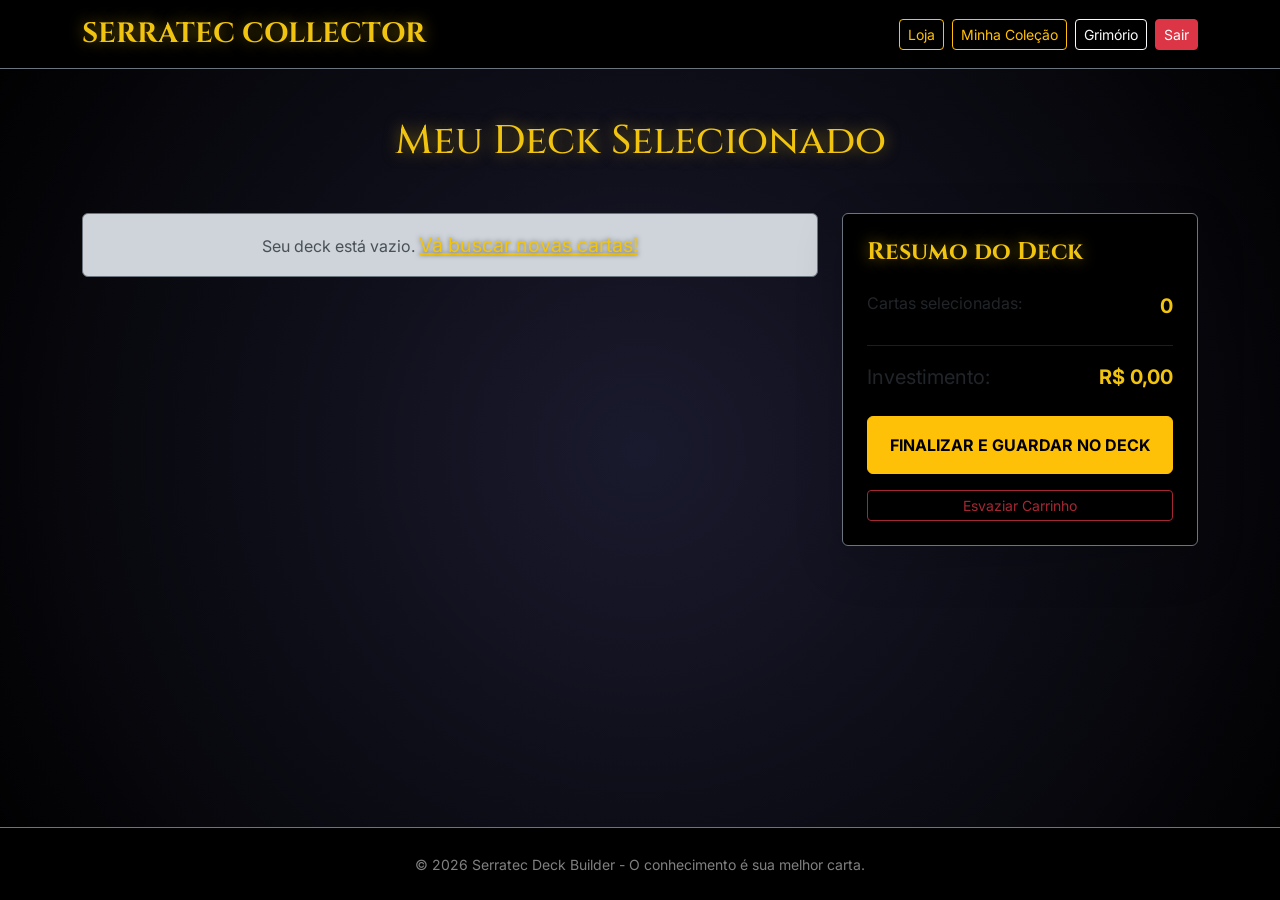
<file: cart.html>
<!DOCTYPE html>
<html lang="pt-br">
<head>
    <meta charset="UTF-8">
    <meta name="viewport" content="width=device-width, initial-scale=1.0">
    <title>Meu Deck | Serratec Collector</title>
    <link href="https://cdn.jsdelivr.net/npm/bootstrap@5.3.0/dist/css/bootstrap.min.css" rel="stylesheet">
    <link href="https://fonts.googleapis.com/css2?family=Cinzel:wght@700&family=Inter:wght@400;600&display=swap" rel="stylesheet">
    <link rel="stylesheet" href="css/style.css">
    <style>
        body { background: radial-gradient(circle, #1a1a2e 0%, #000000 100%); font-family: 'Inter', sans-serif; }
        .hero-title { font-family: 'Cinzel', serif; color: #f1c40f; text-shadow: 0 0 15px rgba(241, 196, 15, 0.5); }
        .saldo-badge { background: rgba(241,196,15,0.1); border: 1px solid rgba(241,196,15,0.3); border-radius: 20px; padding: 4px 12px; font-size: 0.8rem; }
    </style>
</head>
<body class="bg-dark text-light d-flex flex-column min-vh-100">

    <nav class="navbar navbar-expand-lg navbar-dark bg-black sticky-top border-bottom border-secondary">
        <div class="container">
            <a class="navbar-brand fw-bold fs-3 hero-title" href="index.html">SERRATEC COLLECTOR</a>
            <div class="ms-auto d-flex align-items-center gap-2">
                <span id="saldo-usuario" class="saldo-badge text-warning" style="display:none;">
                    👤 <span id="nome-usuario"></span> &nbsp;|&nbsp; 💰 R$ <span id="valor-saldo">0,00</span>
                </span>
                <a href="./loja/loja.html" class="btn btn-outline-warning btn-sm">Loja</a>
                <a href="./colecao/colecao.html" class="btn btn-outline-warning btn-sm">Minha Coleção</a>
                <a href="./colecao/catalogo.html" class="btn btn-outline-light btn-sm">Grimório</a>
                <button onclick="logout()" class="btn btn-sm btn-danger">Sair</button>
            </div>
        </div>
    </nav>

    <main class="container my-5">
        <h1 class="hero-title text-center mb-5">Meu Deck Selecionado</h1>
        <div class="row g-4">
            <div class="col-lg-8">
                <div id="cart-items-container" class="d-flex flex-column gap-3"></div>
            </div>
            <div class="col-lg-4">
                <div class="card bg-black border-secondary p-4 shadow-lg sticky-top" style="top:100px;">
                    <h3 class="fw-bold mb-4 hero-title" style="font-size:1.5rem;">Resumo do Deck</h3>
                    <div class="d-flex justify-content-between mb-2">
                        <span>Cartas selecionadas:</span>
                        <span id="total-items" class="fw-bold text-warning">0</span>
                    </div>
                    <hr class="border-secondary">
                    <div class="d-flex justify-content-between mb-4">
                        <span class="fs-5">Investimento:</span>
                        <span class="fs-5 fw-bold text-warning" id="cart-total">R$ 0,00</span>
                    </div>
                    <button class="btn btn-warning w-100 fw-bold py-3 mb-3 shadow" onclick="checkout()">
                        FINALIZAR E GUARDAR NO DECK
                    </button>
                    <button class="btn btn-outline-danger w-100 btn-sm opacity-75" onclick="clearCart()">
                        Esvaziar Carrinho
                    </button>
                </div>
            </div>
        </div>
    </main>

    <footer class="bg-black text-white-50 py-4 mt-auto border-top border-secondary text-center">
        <div class="container">
            <small>© 2026 Serratec Deck Builder - O conhecimento é sua melhor carta.</small>
        </div>
    </footer>

    <script src="js/base.js"></script>
    <script src="js/cart.js"></script>
</body>
</html>
</file>
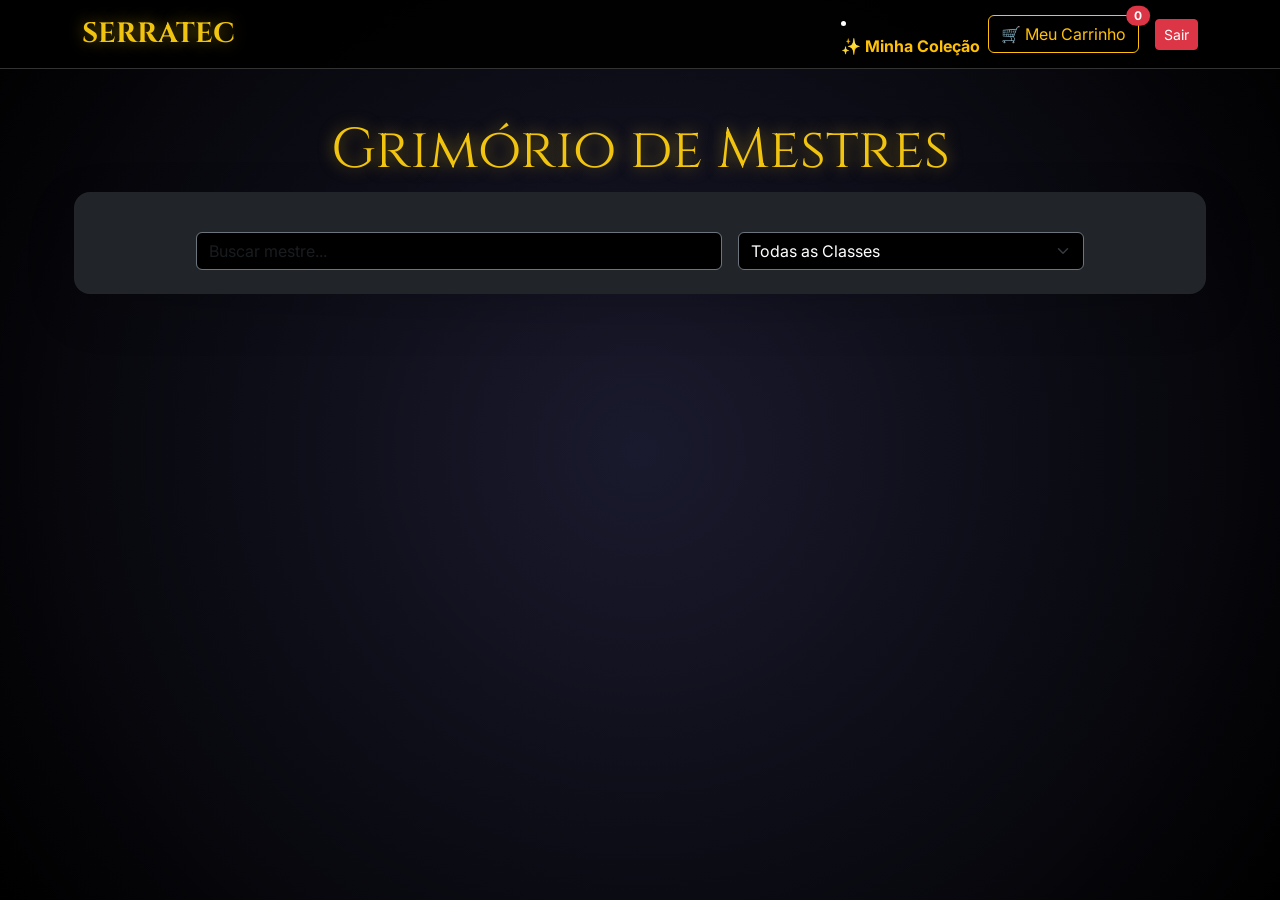
<file: catalogo.html>
<!DOCTYPE html>
<html lang="pt-br">
<head>
    <meta charset="UTF-8">
    <meta name="viewport" content="width=device-width, initial-scale=1.0">
    <title>Cartas Disponíveis | Serratec Collector</title>
    <link href="https://cdn.jsdelivr.net/npm/bootstrap@5.3.0/dist/css/bootstrap.min.css" rel="stylesheet">
    <link href="https://fonts.googleapis.com/css2?family=Cinzel:wght@700&family=Inter:wght@400;600&display=swap" rel="stylesheet">
    <style>
        body { background: radial-gradient(circle, #1a1a2e 0%, #000000 100%); font-family: 'Inter', sans-serif; color: white; }
        .hero-title { font-family: 'Cinzel', serif; color: #f1c40f; text-shadow: 0 0 15px rgba(241, 196, 15, 0.5); }
        .navbar { background: rgba(0,0,0,0.95) !important; border-bottom: 1px solid #333; }
        main { margin-top: 40px; }
        .card-item { transition: transform 0.3s; border: 1px solid rgba(255,255,255,0.1) !important; }
        .card-item:hover { transform: scale(1.03); border-color: #f1c40f !important; }
    </style>
</head>
<body class="d-flex flex-column min-vh-100">

    <nav class="navbar navbar-expand-lg navbar-dark sticky-top">
        <div class="container">
            <a class="navbar-brand fw-bold hero-title fs-3" href="index.html">SERRATEC</a>
            <div class="ms-auto d-flex align-items-center">
                 <li class="nav-item">
                <a class="nav-link text-warning fw-bold" href="colecao.html">✨ Minha Coleção &nbsp;</a></li>
                <a class="btn btn-outline-warning position-relative me-3" href="cart.html">
                    🛒 Meu Carrinho
                    <span id="cart-count" class="badge rounded-pill bg-danger position-absolute top-0 start-100 translate-middle">0</span>
                </a>
                <button onclick="logoutSerratec()" class="btn btn-sm btn-danger">Sair</button>
            </div>
        </div>
    </nav>

    <header class="container my-5 text-center">
        <h1 class="display-4 hero-title mb-4">Grimório de Mestres</h1>
        <div class="row g-3 justify-content-center bg-dark p-4 rounded-4 shadow-lg">
            <div class="col-md-6">
                <input type="text" id="searchInput" class="form-control bg-black text-white border-secondary" placeholder="Buscar mestre...">
            </div>
            <div class="col-md-4">
                <select id="filterType" class="form-select bg-black text-white border-secondary">
                    <option value="all">Todas as Classes</option>
                    <option value="Logica de Programação">Lógica</option>
                    <option value="Banco de Dados">Banco de Dados</option>
                    <option value="Front End">Front End</option>
                </select>
            </div>
        </div>
    </header>

    <main class="container mb-5">
        <div id="card-container" class="row row-cols-1 row-cols-sm-2 row-cols-md-3 row-cols-lg-4 g-4">
            <!-- JS vai injetar aqui -->
        </div>
    </main>

    <script src="https://cdn.jsdelivr.net/npm/bootstrap@5.3.0/dist/js/bootstrap.bundle.min.js"></script>
    <!-- CHAMADA ÚNICA DO JS (Sem barras extras) -->
    
    <script src="js/base.js"></script>
</body>
</html>
</file>
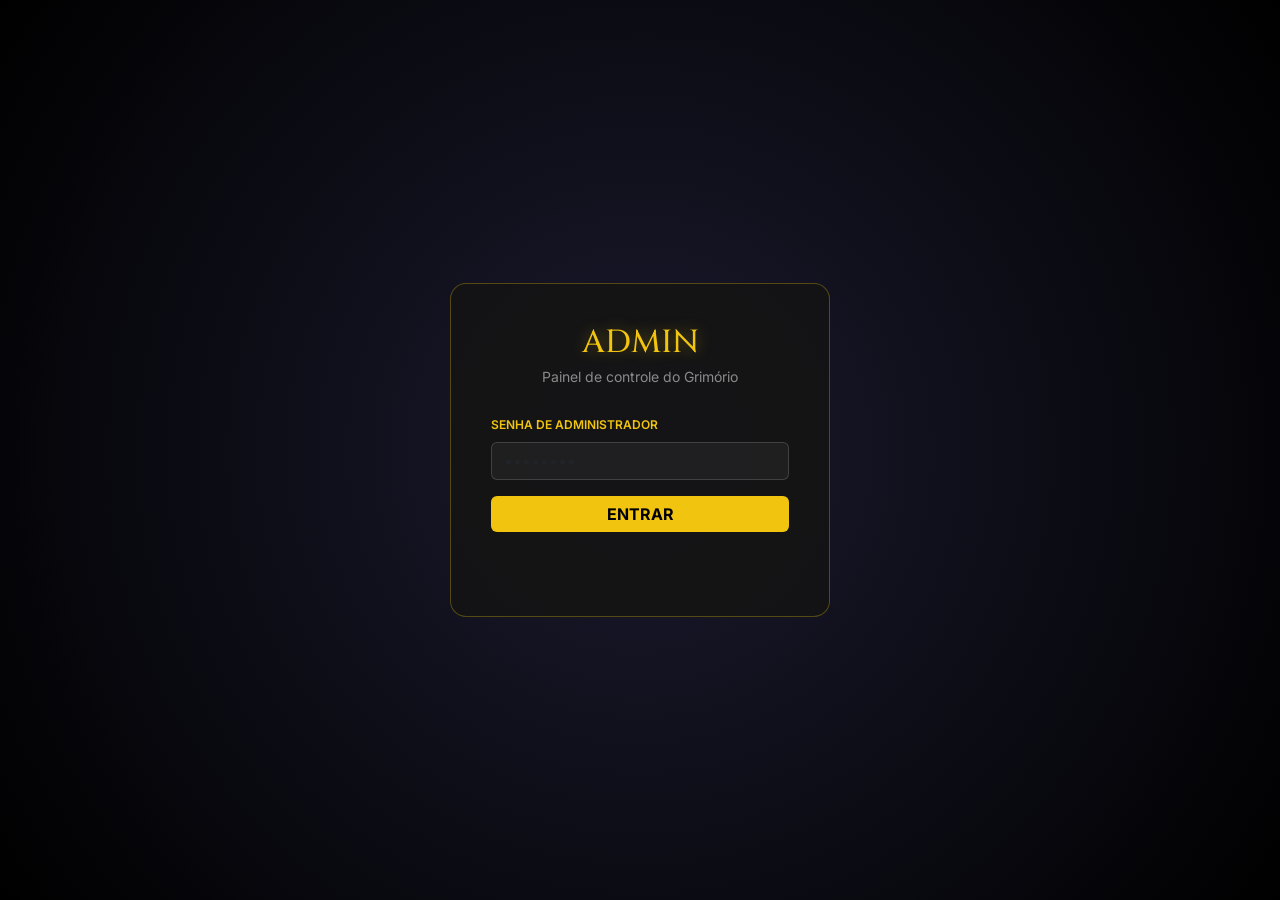
<file: admin/admin.html>
<!DOCTYPE html>
<html lang="pt-br">
<head>
    <meta charset="UTF-8">
    <meta name="viewport" content="width=device-width, initial-scale=1.0">
    <title>Admin | Serratec Collector</title>
    <link href="https://cdn.jsdelivr.net/npm/bootstrap@5.3.0/dist/css/bootstrap.min.css" rel="stylesheet">
    <link href="https://fonts.googleapis.com/css2?family=Cinzel:wght@700&family=Inter:wght@400;600&display=swap" rel="stylesheet">
    <style>
        body { background: radial-gradient(circle, #1a1a2e 0%, #000000 100%); font-family: 'Inter', sans-serif; color: white; min-height: 100vh; }
        .hero-title { font-family: 'Cinzel', serif; color: #f1c40f; text-shadow: 0 0 15px rgba(241,196,15,0.4); }
        .card-admin { background: rgba(20,20,20,0.85); border: 1px solid rgba(241,196,15,0.25) !important; transition: 0.3s; }
        .card-admin:hover { border-color: #f1c40f !important; box-shadow: 0 0 16px rgba(241,196,15,0.2); }
        .form-control, .form-control:focus { background: rgba(255,255,255,0.05) !important; border: 1px solid rgba(255,255,255,0.15) !important; color: white !important; box-shadow: none !important; }
        .form-label { color: #f1c40f; font-size: 0.75rem; text-transform: uppercase; font-weight: 600; }
        .btn-gold { background: #f1c40f; color: black; font-weight: bold; border: none; transition: 0.3s; }
        .btn-gold:hover { background: #ffda44; box-shadow: 0 0 12px rgba(241,196,15,0.4); }
        .badge-id { background: rgba(241,196,15,0.15); color: #f1c40f; border: 1px solid rgba(241,196,15,0.3); font-size: 0.7rem; padding: 3px 8px; border-radius: 20px; }
        .status-msg { font-size: 0.8rem; min-height: 20px; }
        #login-screen { min-height: 100vh; display: flex; align-items: center; justify-content: center; }
        .login-card { background: rgba(20,20,20,0.9); border: 1px solid rgba(241,196,15,0.3); border-radius: 16px; padding: 2.5rem; width: 100%; max-width: 380px; }
        #admin-screen { display: none; }
    </style>
</head>
<body>

    <!-- TELA DE LOGIN ADMIN -->
    <div id="login-screen">
        <div class="login-card text-center">
            <h2 class="hero-title mb-1">ADMIN</h2>
            <p class="text-white-50 small mb-4">Painel de controle do Grimório</p>
            <div class="mb-3 text-start">
                <label class="form-label">Senha de Administrador</label>
                <input type="password" id="adminSenha" class="form-control" placeholder="••••••••">
            </div>
            <button class="btn btn-gold w-100" onclick="entrarAdmin()">ENTRAR</button>
            <p id="login-erro" class="text-danger mt-2 small" style="min-height:20px;"></p>
        </div>
    </div>

    <!-- PAINEL ADMIN -->
    <div id="admin-screen">
        <nav class="navbar navbar-dark bg-black border-bottom border-secondary mb-5">
            <div class="container">
                <span class="navbar-brand hero-title fs-4">ADMIN — Usuários</span>
                <div class="d-flex gap-2">
                    <a href="../index.html" class="btn btn-outline-light btn-sm">Ver Site</a>
                    <button onclick="sairAdmin()" class="btn btn-outline-danger btn-sm">Sair</button>
                </div>
            </div>
        </nav>

        <div class="container pb-5">
            <div class="d-flex align-items-center justify-content-between mb-4">
                <div>
                    <h1 class="hero-title mb-0" style="font-size:1.8rem;">Gerenciar Usuários</h1>
                    <p class="text-white-50 small mb-0">Edite nome, e-mail, senha e saldo dos usuários</p>
                </div>
                <button class="btn btn-outline-warning btn-sm" onclick="carregarUsuarios()">↻ Recarregar</button>
            </div>

            <div id="loading" class="text-center py-5 text-white-50">Carregando usuários da API...</div>
            <div id="usuarios-admin" class="row g-4" style="display:none;"></div>
        </div>
    </div>

    <script>
        const API_URL = "https://69f60881a72f01a951b91cd8.mockapi.io/cards";
        const ADMIN_SENHA = "admin123";

        function entrarAdmin() {
            const senha = document.getElementById('adminSenha').value;
            if (senha === ADMIN_SENHA) {
                document.getElementById('login-screen').style.display = 'none';
                document.getElementById('admin-screen').style.display = 'block';
                carregarUsuarios();
            } else {
                document.getElementById('login-erro').textContent = "Senha incorreta!";
            }
        }

        document.getElementById('adminSenha').addEventListener('keydown', e => {
            if (e.key === 'Enter') entrarAdmin();
        });

        function sairAdmin() {
            document.getElementById('admin-screen').style.display = 'none';
            document.getElementById('login-screen').style.display = 'flex';
            document.getElementById('adminSenha').value = '';
            document.getElementById('login-erro').textContent = '';
        }

        async function carregarUsuarios() {
            const loading = document.getElementById('loading');
            const container = document.getElementById('usuarios-admin');

            loading.style.display = 'block';
            container.style.display = 'none';

            try {
                const res = await fetch(API_URL);
                if (!res.ok) throw new Error("Erro ao buscar usuários");
                const usuarios = await res.json();

                container.innerHTML = "";

                usuarios.forEach(user => {
                    container.innerHTML += `
                        <div class="col-md-6 col-lg-4">
                            <div class="card card-admin rounded-4 p-3">
                                <div class="d-flex align-items-center gap-3 mb-3">
                                    <div class="fs-2">👤</div>
                                    <div>
                                        <span class="badge-id">ID: ${user.id}</span>
                                        <p class="mb-0 mt-1 fw-bold text-warning" style="font-size:0.9rem;">${user.nome || '—'}</p>
                                        <p class="mb-0 text-white-50" style="font-size:0.75rem;">${user['e-mail'] || user.email || '—'}</p>
                                    </div>
                                </div>

                                <div class="mb-2">
                                    <label class="form-label">Nome</label>
                                    <input type="text" class="form-control form-control-sm"
                                           id="nome_${user.id}"
                                           value="${user.nome || ''}">
                                </div>
                                <div class="mb-2">
                                    <label class="form-label">E-mail</label>
                                    <input type="email" class="form-control form-control-sm"
                                           id="email_${user.id}"
                                           value="${user['e-mail'] || user.email || ''}">
                                </div>
                                <div class="mb-2">
                                    <label class="form-label">Senha</label>
                                    <input type="text" class="form-control form-control-sm"
                                           id="senha_${user.id}"
                                           value="${user.senha || ''}">
                                </div>
                                <div class="mb-3">
                                    <label class="form-label">💰 Saldo (R$)</label>
                                    <input type="number" step="0.01" min="0" class="form-control form-control-sm"
                                           id="dinheiro_${user.id}"
                                           value="${user.dinheiro || 0}">
                                </div>

                                <div class="d-flex align-items-center justify-content-between mb-2">
                                    <small class="text-white-50">Cards: ${user.id_card ? user.id_card.length : 0} carta(s)</small>
                                </div>

                                <button class="btn btn-gold w-100 btn-sm" onclick="salvarUsuario('${user.id}')">
                                    SALVAR ALTERAÇÕES
                                </button>
                                <p id="status_${user.id}" class="status-msg text-center mt-2"></p>
                            </div>
                        </div>
                    `;
                });

                loading.style.display = 'none';
                container.style.display = 'flex';

            } catch (err) {
                loading.textContent = "Erro ao carregar usuários. Verifique a API.";
                console.error(err);
            }
        }

        async function salvarUsuario(id) {
            const nome     = document.getElementById(`nome_${id}`).value.trim();
            const email    = document.getElementById(`email_${id}`).value.trim();
            const senha    = document.getElementById(`senha_${id}`).value.trim();
            const dinheiro = parseFloat(document.getElementById(`dinheiro_${id}`).value);
            const status   = document.getElementById(`status_${id}`);

            if (!nome)  { status.textContent = "⚠️ Nome não pode ser vazio.";  status.className = "status-msg text-warning text-center mt-2"; return; }
            if (!email) { status.textContent = "⚠️ E-mail não pode ser vazio."; status.className = "status-msg text-warning text-center mt-2"; return; }
            if (!senha) { status.textContent = "⚠️ Senha não pode ser vazia.";  status.className = "status-msg text-warning text-center mt-2"; return; }
            if (isNaN(dinheiro) || dinheiro < 0) { status.textContent = "⚠️ Saldo inválido."; status.className = "status-msg text-warning text-center mt-2"; return; }

            status.textContent = "Salvando...";
            status.className = "status-msg text-white-50 text-center mt-2";

            try {
                const res = await fetch(`${API_URL}/${id}`, {
                    method: 'PUT',
                    headers: { 'Content-Type': 'application/json' },
                    body: JSON.stringify({
                        nome,
                        "e-mail": email,
                        senha,
                        dinheiro
                    })
                });

                if (!res.ok) throw new Error("Erro ao salvar");

                status.textContent = "✓ Salvo com sucesso!";
                status.className = "status-msg text-success text-center mt-2";
                setTimeout(() => { status.textContent = ""; }, 3000);

            } catch (err) {
                status.textContent = "✗ Erro ao salvar.";
                status.className = "status-msg text-danger text-center mt-2";
                console.error(err);
            }
        }
    </script>
</body>
</html>
</file>
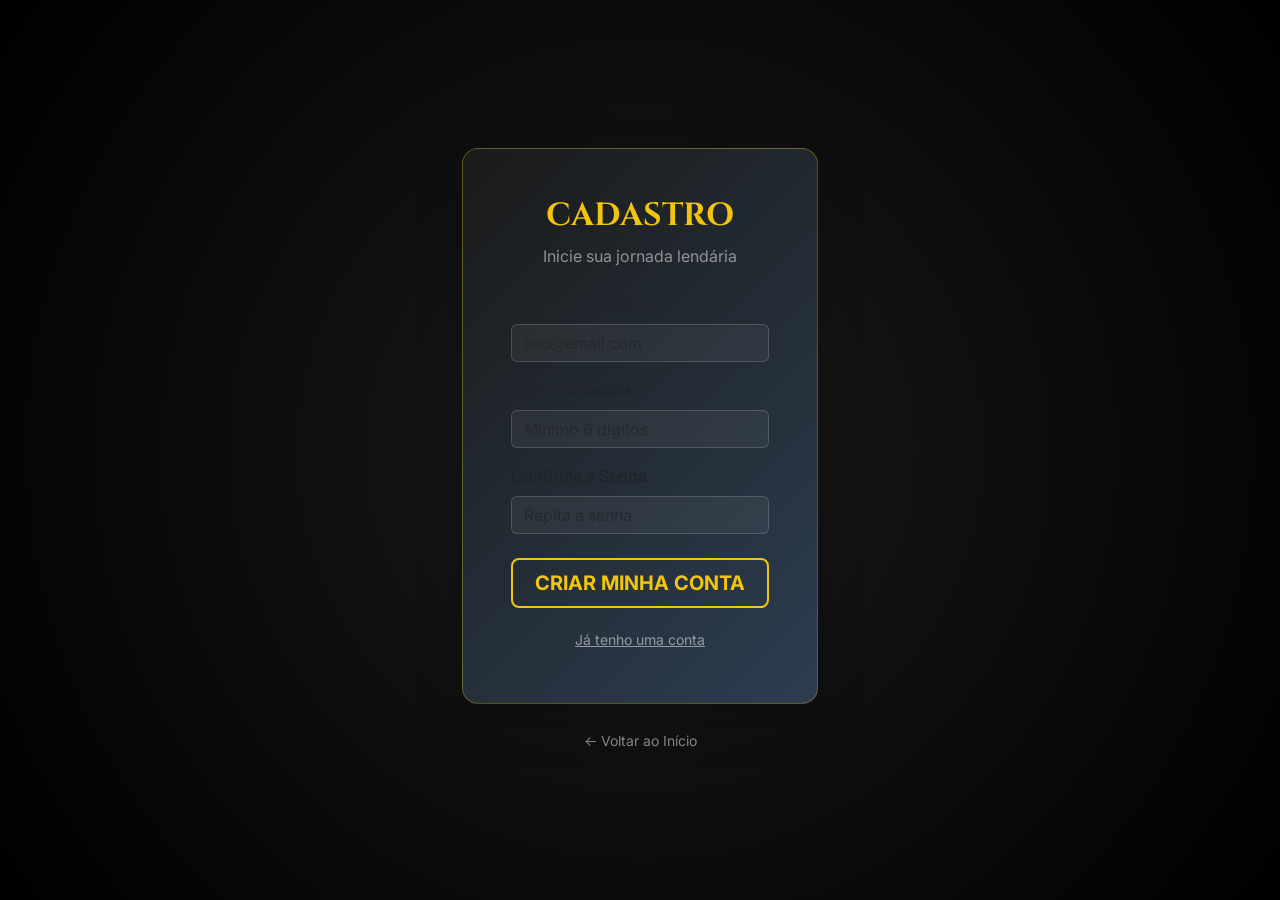
<file: login/register.html>
<!DOCTYPE html>
<html lang="pt-br">
<head>
    <meta charset="UTF-8">
    <meta name="viewport" content="width=device-width, initial-scale=1.0">
    <title>Cadastro | Card Collector TI</title>
    <link href="https://cdn.jsdelivr.net/npm/bootstrap@5.3.0/dist/css/bootstrap.min.css" rel="stylesheet">
    <link href="https://fonts.googleapis.com/css2?family=Cinzel:wght@700&family=Inter:wght@400;600&display=swap" rel="stylesheet">
    <style>
        body { font-family: 'Inter', sans-serif; background: radial-gradient(circle, #1a1a1a 0%, #000000 100%); color: white; min-height: 100vh; }
        .hero-title { font-family: 'Cinzel', serif; color: #f1c40f; }
        .card-auth { background: linear-gradient(135deg, #1a1a1a 0%, #2c3e50 100%); border: 1px solid rgba(241, 196, 15, 0.3); }
        .form-control { background-color: rgba(255, 255, 255, 0.05) !important; border: 1px solid rgba(255, 255, 255, 0.2) !important; color: white !important; }
        .btn-outline-gold { border: 2px solid #f1c40f; color: #f1c40f; font-weight: bold; }
        .btn-outline-gold:hover { background: #f1c40f; color: black; }
    </style>
</head>
<body class="d-flex align-items-center">
    <main class="container py-5">
        <div class="row justify-content-center">
            <div class="col-12 col-md-6 col-lg-4">
                <div class="card card-auth shadow-lg rounded-4">
                    <div class="card-body p-4 p-md-5">
                        <div class="text-center mb-4">
                            <h2 class="hero-title fw-bold">CADASTRO</h2>
                            <p class="text-white-50">Inicie sua jornada lendária</p>
                        </div>
                       
                        <form id="registerForm">
                            <div class="mb-3">
                                <label class="form-label fw-semibold">E-mail de Cadastro</label>
                                <input type="email" class="form-control" id="regEmail" placeholder="seu@email.com" required>
                            </div>
                            <div class="mb-3">
                                <label class="form-label fw-semibold">Crie uma Senha</label>
                                <input type="password" class="form-control" id="regPassword" placeholder="Mínimo 6 dígitos" required>
                            </div>
                            <div class="mb-4">
                                <label class="form-label fw-semibold">Confirme a Senha</label>
                                <input type="password" class="form-control" id="confirmPassword" placeholder="Repita a senha" required>
                            </div>
                            <div class="d-grid gap-2">
                                <button type="submit" class="btn btn-outline-gold btn-lg">CRIAR MINHA CONTA</button>
                                <a href="login.html" class="btn btn-link btn-sm text-white-50 mt-2">Já tenho uma conta</a>
                            </div>
                        </form>
                    </div>
                </div>

                <div class="text-center mt-4">
                    <a href="../index.html" class="text-decoration-none text-white-50 small">← Voltar ao Início</a>
                </div>
            </div>
        </div>
    </main>

    <!-- Scripts -->
    <script src="https://cdn.jsdelivr.net/npm/bootstrap@5.3.0/dist/js/bootstrap.bundle.min.js"></script>
    <!-- Importante: O script de usuário deve estar na pasta js da raiz -->
    <script src="usuarioScript.js"></script>
</body>
</html>
</file>
<file: css/style.css>
/* --- Configurações Gerais do Sistema --- */
body {
    font-family: 'Inter', sans-serif;
    background: radial-gradient(circle, #2c3e50 0%, #000000 100%);
    color: #f8f9fa;
    min-vh-100: 100vh;
}

/* --- Seção Hero (Banner Principal) --- */
.hero-section {
    background: linear-gradient(135deg, #4b0082 0%, #2575fc 100%);
    padding: 80px 0;
    border-bottom: 2px solid rgba(255, 255, 255, 0.1);
}

.hero-section h1 {
    font-family: 'Cinzel', serif;
    color: #ffd700; /* Dourado */
    text-shadow: 0 0 15px rgba(255, 215, 0, 0.4);
}

.hero-section .lead {
    color: #e9ecef;
}

/* --- Grid de Cards Estilo TCG (Trading Card Game) --- */
.card-item {
    background: #121212 !important;
    border: 1px solid rgba(241, 196, 15, 0.2);
    border-radius: 15px;
    overflow: hidden;
    height: 100%;

}

/* Efeito de Hover: Aumenta, rotaciona levemente e brilha */
.card-item:hover {
    transform: scale(1.03);
    border-color: #f1c40f;
    box-shadow: 0 0 20px rgba(241, 196, 15, 0.4);
}

/* Imagem do Card */
.card-img-top {
   display: block;
    margin: 0 auto;
    /* O 'contain' impede o corte das bordas da imagem */
    object-fit: contain !important;
}

/* Corpo do Card */
.card-body {
    background: #121212;
    color: #eee;
    padding: 1.5rem;
}

.card-title {
    font-family: 'Cinzel', serif;
    letter-spacing: 1px;
    font-weight: bold;
}

/* --- Badges e Preços --- */
.badge {
    font-size: 0.75rem;
    padding: 6px 12px;
    text-transform: uppercase;
    letter-spacing: 1px;
}

.text-warning {
    color: #f1c40f !important;
    font-size: 1.25rem;
    text-shadow: 0 0 5px rgba(0,0,0,0.5);
}

/* --- Formulários e Inputs Dark --- */
.form-control, .form-select {
    background-color: #1a1a1a !important;
    border: 1px solid #333 !important;
    color: white !important;
}

.form-control::placeholder {
    color: #666;
}

.form-control:focus, .form-select:focus {
    box-shadow: 0 0 10px rgba(106, 17, 203, 0.5);
    border-color: #6a11cb !important;
}

/* --- Botões Personalizados --- */
.btn-outline-light:hover {
    background-color: #f1c40f;
    color: #000;
    border-color: #f1c40f;
}

/* Ajuste global para as cartas do catálogo */
.card-item {
    height: 380px !important; /* Altura fixa para alinhar o grid */
    width: 100%;
    object-fit: contain !important; /* MOSTRA A CARTA INTEIRA */
    background-color: #000; /* Preenche o fundo se a imagem for estreita */
    padding: 10px; /* Espaço para a moldura respirar */
}

.card-item .card-img-top {
    background: #121212 !important;
    border: 1px solid rgba(241, 196, 15, 0.2);
    transition: all 0.3s ease;
}

.card-body {
    padding: 1rem;
}

.card-title {
    font-size: 1.1rem;
    margin-bottom: 0.5rem;
}
</file>
